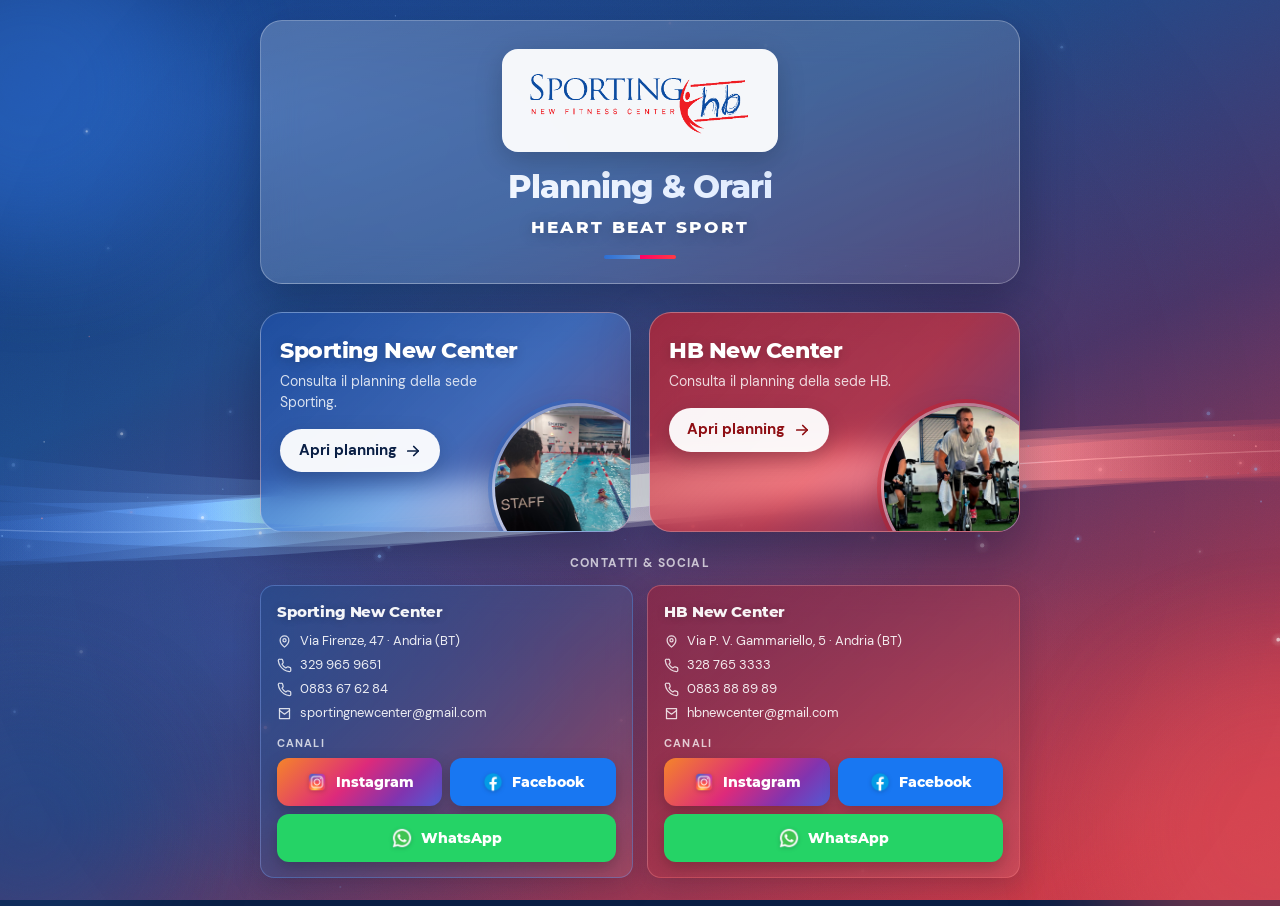
<file: index.html>
<!DOCTYPE html>
<html lang="it">
  <head>
    <meta charset="utf-8" />
    <meta name="viewport" content="width=device-width, initial-scale=1, viewport-fit=cover" />
    <meta name="description" content="Planning Sporting New Center e HB New Center" />
    <meta name="theme-color" content="#1a4a9a" />
    <meta name="apple-mobile-web-app-capable" content="yes" />
    <meta name="referrer" content="strict-origin-when-cross-origin" />
    <meta
      http-equiv="Content-Security-Policy"
      content="default-src 'self'; script-src 'self'; style-src 'self'; img-src 'self' data: blob:; font-src 'self'; connect-src 'self'; worker-src 'self' blob:; child-src 'self' blob:; frame-src 'none'; object-src 'none'; base-uri 'self'; form-action 'self'; upgrade-insecure-requests; frame-ancestors 'none'"
    />
    <meta
      http-equiv="Permissions-Policy"
      content="camera=(), microphone=(), geolocation=(), payment=(), usb=()"
    />
    <title>Planning · Sporting &amp; HB</title>
    <link rel="icon" type="image/png" href="./assets/logo.png" />
    <link rel="apple-touch-icon" href="./assets/logo.png" />
    <link rel="stylesheet" href="./css/style.css?v=47" />
    <script src="./js/security.js?v=47"></script>
  </head>
  <body class="page-home">
    <div class="bg bg--soft-live" aria-hidden="true"></div>
    <div class="orb orb-1" aria-hidden="true"></div>
    <div class="orb orb-2" aria-hidden="true"></div>
    <div class="orb orb-3" aria-hidden="true"></div>
    <canvas id="xmb-waves" class="xmb-waves" aria-hidden="true"></canvas>
    <div class="home">
      <div class="home-inner">
        <header class="brand-panel">
          <div class="logo-plate">
            <img
              class="logo"
              id="logo-easter"
              src="./assets/logo.png"
              alt="Sporting New Fitness Center · HB"
              width="280"
              height="80"
              draggable="false"
            />
          </div>
          <h1>Planning &amp; Orari</h1>
          <p class="sub">HEART BEAT SPORT</p>
          <div class="stripe" aria-hidden="true"><i></i><i></i></div>
        </header>

        <main class="choices">
          <a class="choice choice--sp" href="./sporting.html">
            <span class="choice__photo" aria-hidden="true">
              <img src="./assets/foto-sporting-piscina.jpg" alt="" width="160" height="160" />
            </span>
            <h2>Sporting New Center</h2>
            <p>Consulta il planning della sede Sporting.</p>
            <span class="choice__go">
              Apri planning
              <svg viewBox="0 0 24 24" fill="none" stroke="currentColor" stroke-width="2.3" stroke-linecap="round" stroke-linejoin="round" aria-hidden="true">
                <path d="M5 12h14" /><path d="m13 6 6 6-6 6" />
              </svg>
            </span>
          </a>

          <a class="choice choice--hb" href="./hb.html">
            <span class="choice__photo" aria-hidden="true">
              <img src="./assets/foto-hb-spinning.jpg" alt="" width="160" height="160" />
            </span>
            <h2>HB New Center</h2>
            <p>Consulta il planning della sede HB.</p>
            <span class="choice__go">
              Apri planning
              <svg viewBox="0 0 24 24" fill="none" stroke="currentColor" stroke-width="2.3" stroke-linecap="round" stroke-linejoin="round" aria-hidden="true">
                <path d="M5 12h14" /><path d="m13 6 6 6-6 6" />
              </svg>
            </span>
          </a>
        </main>

        <footer class="home-foot">
          <p class="foot-title">Contatti &amp; Social</p>
          <div class="foot-contacts">
            <div class="foot-card foot-card--sp">
              <h3>Sporting New Center</h3>
              <a class="foot-line" href="https://maps.app.goo.gl/GVg4rfRT2ZihZxWFA" target="_blank" rel="noopener noreferrer">
                <svg viewBox="0 0 24 24" fill="none" stroke="currentColor" stroke-width="2" stroke-linecap="round" stroke-linejoin="round" aria-hidden="true"><path d="M12 21s7-5.4 7-11a7 7 0 1 0-14 0c0 5.6 7 11 7 11z"/><circle cx="12" cy="10" r="2.5"/></svg>
                Via Firenze, 47 · Andria (BT)
              </a>
              <a class="foot-line" href="tel:+393299659651">
                <svg viewBox="0 0 24 24" fill="none" stroke="currentColor" stroke-width="2" stroke-linecap="round" stroke-linejoin="round" aria-hidden="true"><path d="M22 16.9v3a2 2 0 0 1-2.2 2 19.8 19.8 0 0 1-8.6-3.1 19.5 19.5 0 0 1-6-6 19.8 19.8 0 0 1-3.1-8.7A2 2 0 0 1 4.1 2h3a2 2 0 0 1 2 1.7c.1.9.4 1.8.7 2.6a2 2 0 0 1-.5 2.1L8.1 9.9a16 16 0 0 0 6 6l1.5-1.2a2 2 0 0 1 2.1-.4c.8.3 1.7.6 2.6.7a2 2 0 0 1 1.7 2z"/></svg>
                329 965 9651
              </a>
              <a class="foot-line" href="tel:+390883676284">
                <svg viewBox="0 0 24 24" fill="none" stroke="currentColor" stroke-width="2" stroke-linecap="round" stroke-linejoin="round" aria-hidden="true"><path d="M22 16.9v3a2 2 0 0 1-2.2 2 19.8 19.8 0 0 1-8.6-3.1 19.5 19.5 0 0 1-6-6 19.8 19.8 0 0 1-3.1-8.7A2 2 0 0 1 4.1 2h3a2 2 0 0 1 2 1.7c.1.9.4 1.8.7 2.6a2 2 0 0 1-.5 2.1L8.1 9.9a16 16 0 0 0 6 6l1.5-1.2a2 2 0 0 1 2.1-.4c.8.3 1.7.6 2.6.7a2 2 0 0 1 1.7 2z"/></svg>
                0883 67 62 84
              </a>
              <a class="foot-line" href="mailto:sportingnewcenter@gmail.com">
                <svg viewBox="0 0 24 24" fill="none" stroke="currentColor" stroke-width="2" stroke-linecap="round" stroke-linejoin="round" aria-hidden="true"><path d="M4 4h16v16H4z"/><path d="m4 7 8 6 8-6"/></svg>
                sportingnewcenter@gmail.com
              </a>
              <p class="foot-chan-label">Canali</p>
              <div class="foot-chan">
                <a class="chan-btn chan-btn--ig" href="https://www.instagram.com/sporting_new_center/" target="_blank" rel="noopener noreferrer">
                  <img class="chan-ico" src="./assets/icon-instagram.png" alt="" width="22" height="22" />
                  Instagram
                </a>
                <a class="chan-btn chan-btn--fb" href="https://www.facebook.com/profile.php?id=100093809123473" target="_blank" rel="noopener noreferrer">
                  <img class="chan-ico" src="./assets/icon-facebook.png" alt="" width="22" height="22" />
                  Facebook
                </a>
                <a class="chan-btn chan-btn--wa chan-btn--wide" href="https://wa.me/393299659651" target="_blank" rel="noopener noreferrer">
                  <img class="chan-ico" src="./assets/icon-whatsapp.png" alt="" width="22" height="22" />
                  WhatsApp
                </a>
              </div>
            </div>
            <div class="foot-card foot-card--hb">
              <h3>HB New Center</h3>
              <a class="foot-line" href="https://maps.app.goo.gl/JHqdqogVtmQ5raEi8" target="_blank" rel="noopener noreferrer">
                <svg viewBox="0 0 24 24" fill="none" stroke="currentColor" stroke-width="2" stroke-linecap="round" stroke-linejoin="round" aria-hidden="true"><path d="M12 21s7-5.4 7-11a7 7 0 1 0-14 0c0 5.6 7 11 7 11z"/><circle cx="12" cy="10" r="2.5"/></svg>
                Via P. V. Gammariello, 5 · Andria (BT)
              </a>
              <a class="foot-line" href="tel:+393287653333">
                <svg viewBox="0 0 24 24" fill="none" stroke="currentColor" stroke-width="2" stroke-linecap="round" stroke-linejoin="round" aria-hidden="true"><path d="M22 16.9v3a2 2 0 0 1-2.2 2 19.8 19.8 0 0 1-8.6-3.1 19.5 19.5 0 0 1-6-6 19.8 19.8 0 0 1-3.1-8.7A2 2 0 0 1 4.1 2h3a2 2 0 0 1 2 1.7c.1.9.4 1.8.7 2.6a2 2 0 0 1-.5 2.1L8.1 9.9a16 16 0 0 0 6 6l1.5-1.2a2 2 0 0 1 2.1-.4c.8.3 1.7.6 2.6.7a2 2 0 0 1 1.7 2z"/></svg>
                328 765 3333
              </a>
              <a class="foot-line" href="tel:+390883888989">
                <svg viewBox="0 0 24 24" fill="none" stroke="currentColor" stroke-width="2" stroke-linecap="round" stroke-linejoin="round" aria-hidden="true"><path d="M22 16.9v3a2 2 0 0 1-2.2 2 19.8 19.8 0 0 1-8.6-3.1 19.5 19.5 0 0 1-6-6 19.8 19.8 0 0 1-3.1-8.7A2 2 0 0 1 4.1 2h3a2 2 0 0 1 2 1.7c.1.9.4 1.8.7 2.6a2 2 0 0 1-.5 2.1L8.1 9.9a16 16 0 0 0 6 6l1.5-1.2a2 2 0 0 1 2.1-.4c.8.3 1.7.6 2.6.7a2 2 0 0 1 1.7 2z"/></svg>
                0883 88 89 89
              </a>
              <a class="foot-line" href="mailto:hbnewcenter@gmail.com">
                <svg viewBox="0 0 24 24" fill="none" stroke="currentColor" stroke-width="2" stroke-linecap="round" stroke-linejoin="round" aria-hidden="true"><path d="M4 4h16v16H4z"/><path d="m4 7 8 6 8-6"/></svg>
                hbnewcenter@gmail.com
              </a>
              <p class="foot-chan-label">Canali</p>
              <div class="foot-chan">
                <a class="chan-btn chan-btn--ig" href="https://www.instagram.com/hb_new_center/" target="_blank" rel="noopener noreferrer">
                  <img class="chan-ico" src="./assets/icon-instagram.png" alt="" width="22" height="22" />
                  Instagram
                </a>
                <a class="chan-btn chan-btn--fb" href="https://www.facebook.com/hbnewcenter" target="_blank" rel="noopener noreferrer">
                  <img class="chan-ico" src="./assets/icon-facebook.png" alt="" width="22" height="22" />
                  Facebook
                </a>
                <a class="chan-btn chan-btn--wa chan-btn--wide" href="https://wa.me/393287653333" target="_blank" rel="noopener noreferrer">
                  <img class="chan-ico" src="./assets/icon-whatsapp.png" alt="" width="22" height="22" />
                  WhatsApp
                </a>
              </div>
            </div>
          </div>
        </footer>
      </div>
    </div>
    <script src="./js/xmb-waves.js?v=46"></script>
    <script src="./js/logo-easter.js?v=46"></script>
  </body>
</html>
</file>
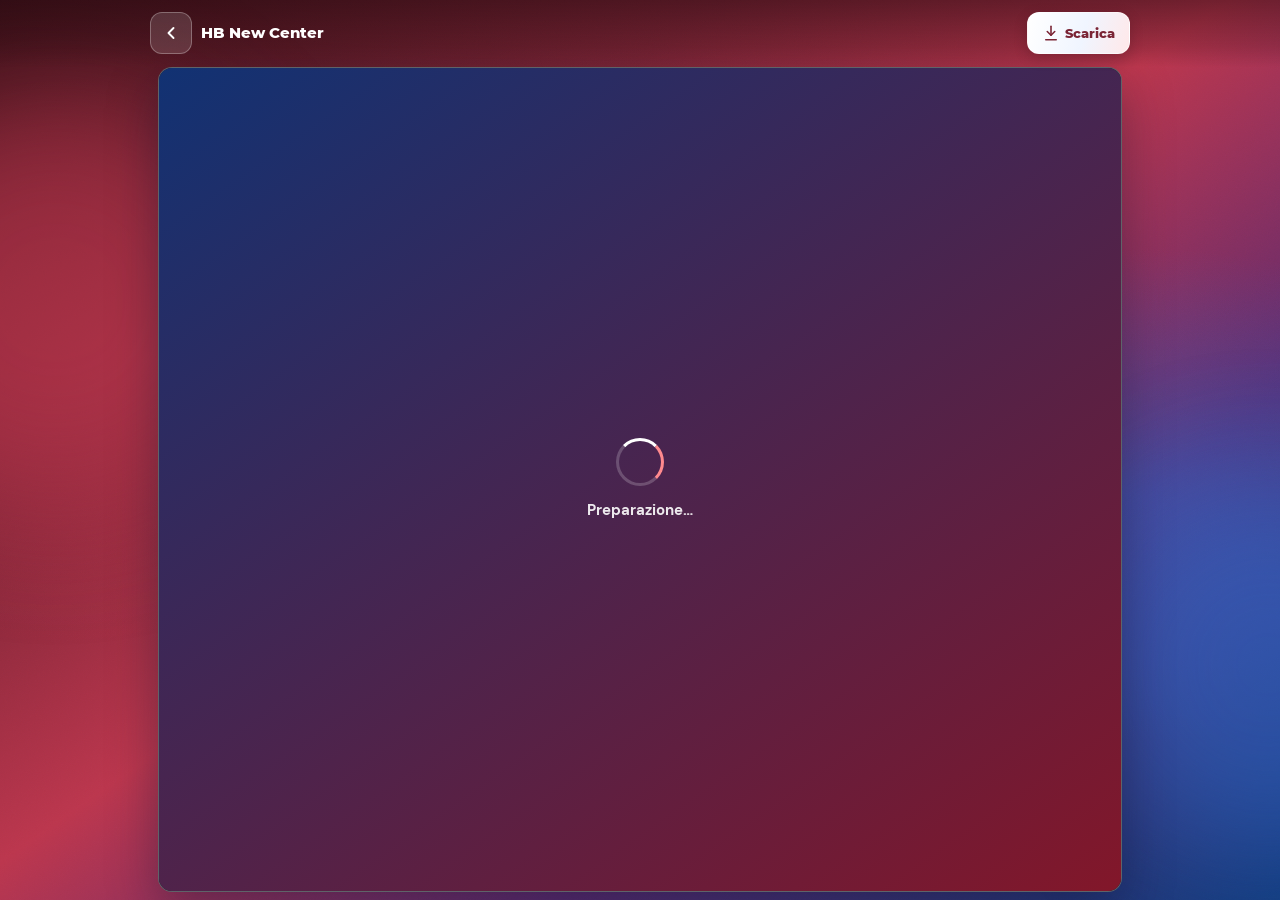
<file: hb.html>
<!DOCTYPE html>
<html lang="it">
  <head>
    <meta charset="utf-8" />
    <meta name="viewport" content="width=device-width, initial-scale=1, viewport-fit=cover" />
    <meta name="description" content="Planning HB New Center" />
    <meta name="theme-color" content="#bb364d" />
    <meta name="referrer" content="strict-origin-when-cross-origin" />
    <meta
      http-equiv="Content-Security-Policy"
      content="default-src 'self'; script-src 'self' 'wasm-unsafe-eval'; style-src 'self'; img-src 'self' data: blob:; font-src 'self'; connect-src 'self'; worker-src 'self' blob:; child-src 'self' blob:; frame-src 'none'; object-src 'none'; base-uri 'self'; form-action 'self'; upgrade-insecure-requests; frame-ancestors 'none'"
    />
    <meta
      http-equiv="Permissions-Policy"
      content="camera=(), microphone=(), geolocation=(), payment=(), usb=()"
    />
    <title>Planning · HB New Center</title>
    <link rel="icon" type="image/png" href="./assets/logo.png" />
    <link rel="stylesheet" href="./css/style.css?v=47" />
    <script src="./js/security.js?v=47"></script>
  </head>
  <body
    class="viewer theme-hb"
    data-pdf="./assets/PlanningHB.pdf"
    data-pdf-name="Planning-HB.pdf"
  >
    <div class="bg" aria-hidden="true"></div>
    <div class="orb orb-1" aria-hidden="true"></div>
    <div class="orb orb-2" aria-hidden="true"></div>

    <header class="topbar topbar--slim">
      <div class="viewer-bar">
        <a class="chip-back" href="./index.html" aria-label="Torna alla home">
          <svg viewBox="0 0 24 24" fill="none" stroke="currentColor" stroke-width="2.3" stroke-linecap="round" stroke-linejoin="round" aria-hidden="true">
            <path d="M15 18 9 12l6-6" />
          </svg>
        </a>
        <span class="chip-title">HB New Center</span>
        <span class="chip-page" id="page-label" hidden>1 / 1</span>
        <a class="chip-dl" id="hdr-dl" href="./assets/PlanningHB.pdf" download="Planning-HB.pdf" aria-label="Scarica PDF">
          <svg viewBox="0 0 24 24" fill="none" stroke="currentColor" stroke-width="2.1" stroke-linecap="round" stroke-linejoin="round" aria-hidden="true">
            <path d="M12 3v12" /><path d="m7 10 5 5 5-5" /><path d="M5 21h14" />
          </svg>
          <span>Scarica</span>
        </a>
      </div>
    </header>

    <main class="stage--viewer">
      <div class="pdf-box pdf-box--native">
        <div class="loading" id="loading">
          <div>
            <div class="ring" role="status" aria-label="Caricamento"></div>
            <p>Caricamento planning…</p>
          </div>
        </div>

        <div class="fallback" id="fallback">
          <div class="fallback-panel">
            <h2>Apri il planning</h2>
            <p data-fallback-msg>
              Se non si apre, scarica o apri il PDF con un’app esterna.
            </p>
            <a class="act act--main" id="fb-dl" href="./assets/PlanningHB.pdf" download="Planning-HB.pdf">Scarica PDF</a>
            <a class="act" id="fb-open" href="./assets/PlanningHB.pdf" target="_blank" rel="noopener noreferrer">Apri PDF</a>
            <a class="act" href="./index.html">Home</a>
          </div>
        </div>

        <div class="pdf-scroll" id="pdf-scroll" role="document" aria-label="Planning HB New Center"></div>
      </div>
    </main>

    <script type="module" src="./js/pdf-viewer.js?v=47"></script>
  </body>
</html>
</file>
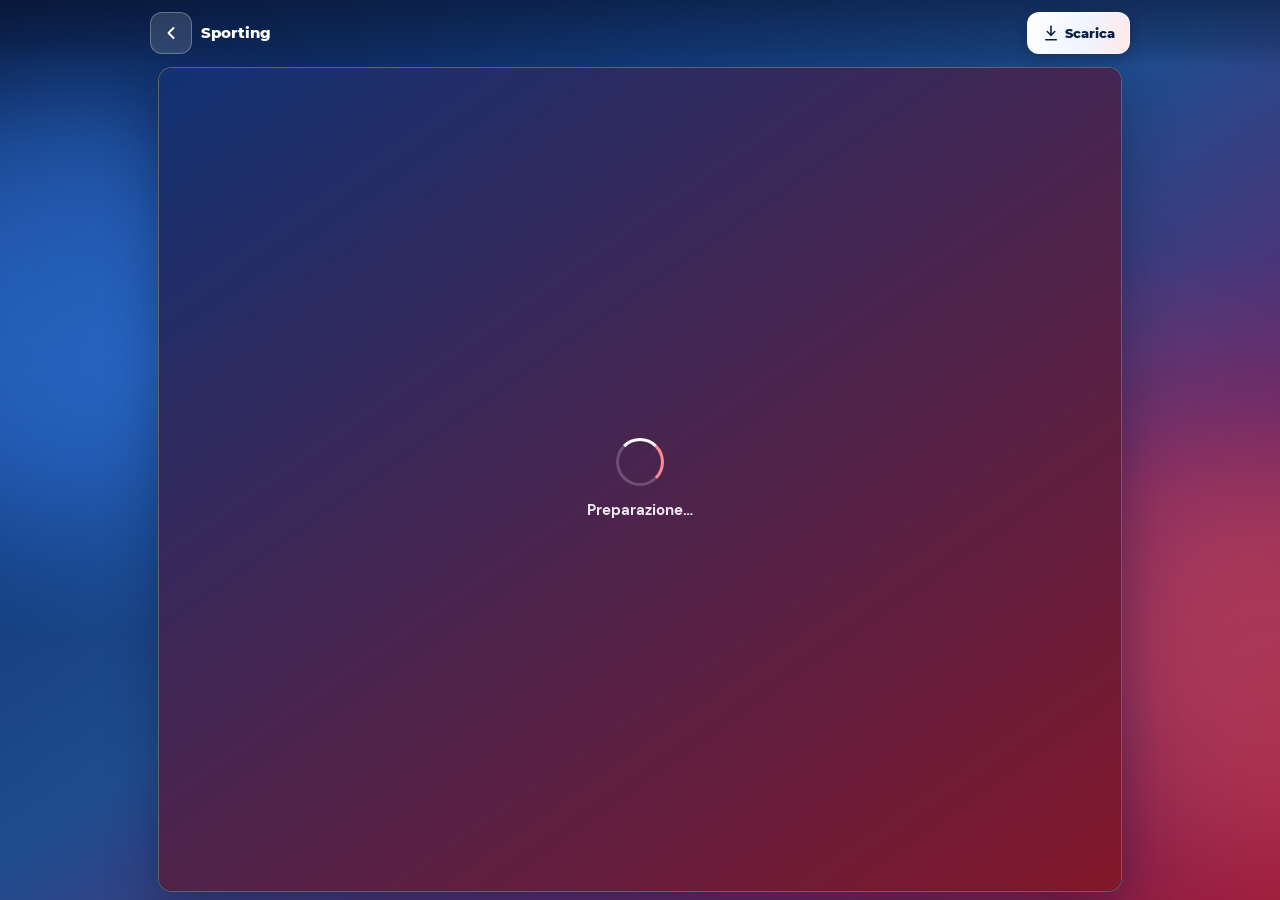
<file: sporting.html>
<!DOCTYPE html>
<html lang="it">
  <head>
    <meta charset="utf-8" />
    <meta name="viewport" content="width=device-width, initial-scale=1, viewport-fit=cover" />
    <meta name="description" content="Planning Sporting New Center" />
    <meta name="theme-color" content="#1a4a9a" />
    <meta name="referrer" content="strict-origin-when-cross-origin" />
    <meta
      http-equiv="Content-Security-Policy"
      content="default-src 'self'; script-src 'self' 'wasm-unsafe-eval'; style-src 'self'; img-src 'self' data: blob:; font-src 'self'; connect-src 'self'; worker-src 'self' blob:; child-src 'self' blob:; frame-src 'none'; object-src 'none'; base-uri 'self'; form-action 'self'; upgrade-insecure-requests; frame-ancestors 'none'"
    />
    <meta
      http-equiv="Permissions-Policy"
      content="camera=(), microphone=(), geolocation=(), payment=(), usb=()"
    />
    <title>Planning · Sporting New Center</title>
    <link rel="icon" type="image/png" href="./assets/logo.png" />
    <link rel="stylesheet" href="./css/style.css?v=47" />
    <script src="./js/security.js?v=47"></script>
  </head>
  <body
    class="viewer theme-sp"
    data-pdf="./assets/PlanningSP.pdf"
    data-pdf-name="Planning-Sporting.pdf"
  >
    <div class="bg" aria-hidden="true"></div>
    <div class="orb orb-1" aria-hidden="true"></div>
    <div class="orb orb-2" aria-hidden="true"></div>

    <header class="topbar topbar--slim">
      <div class="viewer-bar">
        <a class="chip-back" href="./index.html" aria-label="Torna alla home">
          <svg viewBox="0 0 24 24" fill="none" stroke="currentColor" stroke-width="2.3" stroke-linecap="round" stroke-linejoin="round" aria-hidden="true">
            <path d="M15 18 9 12l6-6" />
          </svg>
        </a>
        <span class="chip-title">Sporting</span>
        <span class="chip-page" id="page-label" hidden>1 / 1</span>
        <a class="chip-dl" id="hdr-dl" href="./assets/PlanningSP.pdf" download="Planning-Sporting.pdf" aria-label="Scarica PDF">
          <svg viewBox="0 0 24 24" fill="none" stroke="currentColor" stroke-width="2.1" stroke-linecap="round" stroke-linejoin="round" aria-hidden="true">
            <path d="M12 3v12" /><path d="m7 10 5 5 5-5" /><path d="M5 21h14" />
          </svg>
          <span>Scarica</span>
        </a>
      </div>
    </header>

    <main class="stage--viewer">
      <div class="pdf-box pdf-box--native">
        <div class="loading" id="loading">
          <div>
            <div class="ring" role="status" aria-label="Caricamento"></div>
            <p>Caricamento planning…</p>
          </div>
        </div>

        <div class="fallback" id="fallback">
          <div class="fallback-panel">
            <h2>Apri il planning</h2>
            <p data-fallback-msg>
              Se non si apre, scarica o apri il PDF con un’app esterna.
            </p>
            <a class="act act--main" id="fb-dl" href="./assets/PlanningSP.pdf" download="Planning-Sporting.pdf">Scarica PDF</a>
            <a class="act" id="fb-open" href="./assets/PlanningSP.pdf" target="_blank" rel="noopener noreferrer">Apri PDF</a>
            <a class="act" href="./index.html">Home</a>
          </div>
        </div>

        <div class="pdf-scroll" id="pdf-scroll" role="document" aria-label="Planning Sporting New Center"></div>
      </div>
    </main>

    <script type="module" src="./js/pdf-viewer.js?v=47"></script>
  </body>
</html>
</file>
<file: css/style.css>
/* Sporting + HB Planning — redesign: gradient blu/rosso su tutta la UI */

/* Font locali (no CDN) — solo pesi effettivamente usati */
@font-face {
  font-family: "Montserrat";
  src: url("../assets/fonts/Montserrat-Bold.woff2") format("woff2");
  font-weight: 700;
  font-style: normal;
  font-display: swap;
}

@font-face {
  font-family: "Montserrat";
  src: url("../assets/fonts/Montserrat-ExtraBold.woff2") format("woff2");
  font-weight: 800;
  font-style: normal;
  font-display: swap;
}

@font-face {
  font-family: "DM Sans";
  src: url("../assets/fonts/DMSans-Regular.woff2") format("woff2");
  font-weight: 400;
  font-style: normal;
  font-display: swap;
}

@font-face {
  font-family: "DM Sans";
  src: url("../assets/fonts/DMSans-Bold.woff2") format("woff2");
  font-weight: 700;
  font-style: normal;
  font-display: swap;
}

:root {
  --blue-bright: #2d6fd4;
  --blue-deep: #0a1f45;
  --red: #e31c23;
  --red-bright: #ff3b42;
  --red-deep: #8f0f14;
  --glass: rgba(255, 255, 255, 0.14);
  --glass-border: rgba(255, 255, 255, 0.28);
  --text: #ffffff;
  --text-soft: rgba(255, 255, 255, 0.82);
  --shadow: 0 18px 50px rgba(5, 15, 40, 0.35);
  --radius: 22px;
  --radius-sm: 14px;
  --safe-t: env(safe-area-inset-top, 0px);
  --safe-b: env(safe-area-inset-bottom, 0px);
  --font: "DM Sans", system-ui, -apple-system, "Segoe UI", Roboto, Helvetica, Arial, sans-serif;
  --font-display: "Montserrat", "DM Sans", system-ui, sans-serif;
  --ease: 0.25s cubic-bezier(0.4, 0, 0.2, 1);
}

*,
*::before,
*::after {
  box-sizing: border-box;
  margin: 0;
  padding: 0;
}

html {
  -webkit-text-size-adjust: 100%;
  /* clip non crea un containing block come overflow:hidden:
     i position:fixed restano agganciati al viewport */
  overflow-x: clip;
}

body {
  font-family: var(--font);
  color: var(--text);
  min-height: 100dvh;
  line-height: 1.45;
  -webkit-font-smoothing: antialiased;
  /* NON usare overflow-x:hidden qui: su mobile Safari/Chrome
     fa comportare position:fixed come absolute → lo sfondo scorre */
  overflow-x: clip;
  background: var(--blue-deep);
}

img {
  display: block;
  max-width: 100%;
  height: auto;
}

a {
  color: inherit;
  text-decoration: none;
}

button {
  font: inherit;
  color: inherit;
  border: 0;
  background: none;
  cursor: pointer;
}

/* ========== SFONDO GRADIENT STATICO (come screenshot) ========== */
.bg {
  position: fixed;
  top: 0;
  left: 0;
  width: 100vw;
  height: 100vh;
  height: 100dvh;
  z-index: -2;
  pointer-events: none;
  /* Blu in alto → rosso un po' più leggero in basso, fermo */
  background: linear-gradient(
    155deg,
    #0b1f4a 0%,
    #143a7c 20%,
    #1e4b8c 36%,
    #4a3568 55%,
    #c83848 80%,
    #dc4e58 100%
  );
  background-size: cover;
  background-position: center;
  background-repeat: no-repeat;
  -webkit-transform: translate3d(0, 0, 0);
  transform: translate3d(0, 0, 0);
  -webkit-backface-visibility: hidden;
  backface-visibility: hidden;
}

.bg::before {
  content: "";
  position: absolute;
  inset: 0;
  background:
    radial-gradient(ellipse 75% 45% at 20% 12%, rgba(45, 111, 212, 0.42), transparent 58%),
    /* Blu un po' più presente in basso a sinistra */
    radial-gradient(ellipse 65% 55% at 8% 88%, rgba(30, 75, 140, 0.55), transparent 62%),
    radial-gradient(ellipse 50% 45% at 18% 72%, rgba(45, 111, 212, 0.32), transparent 58%),
    radial-gradient(ellipse 70% 50% at 90% 90%, rgba(220, 70, 80, 0.34), transparent 55%),
    radial-gradient(ellipse 50% 40% at 50% 48%, rgba(255, 255, 255, 0.05), transparent 60%);
  pointer-events: none;
}

.bg::after {
  content: "";
  position: absolute;
  inset: 0;
  opacity: 0.06;
  background-image: url("data:image/svg+xml,%3Csvg viewBox='0 0 200 200' xmlns='http://www.w3.org/2000/svg'%3E%3Cfilter id='n'%3E%3CfeTurbulence type='fractalNoise' baseFrequency='0.9' numOctaves='3' stitchTiles='stitch'/%3E%3C/filter%3E%3Crect width='100%25' height='100%25' filter='url(%23n)'/%3E%3C/svg%3E");
  background-size: 160px;
  pointer-events: none;
  mix-blend-mode: overlay;
}

/* mesh orbs */
.orb {
  position: fixed;
  border-radius: 50%;
  filter: blur(50px);
  z-index: -1;
  pointer-events: none;
  opacity: 0.5;
  will-change: transform;
  -webkit-transform: translate3d(0, 0, 0);
  transform: translate3d(0, 0, 0);
  -webkit-backface-visibility: hidden;
  backface-visibility: hidden;
}

.orb-1 {
  width: min(55vw, 320px);
  height: min(55vw, 320px);
  top: -8%;
  left: -10%;
  background: #2d6fd4;
}

.orb-2 {
  width: min(60vw, 360px);
  height: min(60vw, 360px);
  bottom: -12%;
  right: -14%;
  background: #dc4e58;
  opacity: 0.44;
}

.orb-3 {
  width: min(48vw, 260px);
  height: min(48vw, 260px);
  bottom: -6%;
  left: -8%;
  top: auto;
  background: #1e4b8c;
  opacity: 0.42;
}

/* Onde XMB (PS3) — solo home */
.xmb-waves {
  position: fixed;
  top: 0;
  left: 0;
  z-index: -1;
  width: 100vw;
  height: 100vh;
  height: 100dvh;
  pointer-events: none;
  display: block;
  /* layer GPU stabile: non si muove con lo scroll / overscroll */
  -webkit-transform: translate3d(0, 0, 0);
  transform: translate3d(0, 0, 0);
  -webkit-backface-visibility: hidden;
  backface-visibility: hidden;
}

/* Home only: animazione leggera (non sulle pagine PDF) */
.page-home .bg--soft-live {
  background-size: 140% 140%;
  animation: bgDrift 22s ease-in-out infinite alternate;
}

.page-home .bg--soft-live::before {
  animation: glowDrift 18s ease-in-out infinite alternate;
}

.page-home .orb-1 {
  animation: orbFloatA 16s ease-in-out infinite alternate;
}

.page-home .orb-2 {
  animation: orbFloatB 20s ease-in-out infinite alternate;
}

.page-home .orb-3 {
  animation: orbFloatC 18s ease-in-out infinite alternate;
}

@keyframes bgDrift {
  0% {
    background-position: 30% 20%;
  }
  100% {
    background-position: 70% 80%;
  }
}

@keyframes glowDrift {
  0% {
    opacity: 0.92;
    transform: scale(1) translate(0, 0);
  }
  100% {
    opacity: 1;
    transform: scale(1.06) translate(2%, -1%);
  }
}

@keyframes orbFloatA {
  0% {
    transform: translate(0, 0);
  }
  100% {
    transform: translate(18px, 22px);
  }
}

@keyframes orbFloatB {
  0% {
    transform: translate(0, 0);
  }
  100% {
    transform: translate(-16px, -14px);
  }
}

@keyframes orbFloatC {
  0% {
    transform: translate(0, 0) scale(1);
  }
  100% {
    transform: translate(12px, -18px) scale(1.08);
  }
}

/* ========== HOME ========== */
.home {
  min-height: 100dvh;
  display: flex;
  flex-direction: column;
  padding:
    calc(1.25rem + var(--safe-t))
    1.1rem
    calc(1.25rem + var(--safe-b));
}

.home-inner {
  width: min(100%, 520px);
  margin: 0 auto;
  flex: 1;
  display: flex;
  flex-direction: column;
}

.brand-panel {
  text-align: center;
  padding: 1.35rem 1.1rem 1.2rem;
  border-radius: var(--radius);
  background: linear-gradient(
    160deg,
    rgba(255, 255, 255, 0.22) 0%,
    rgba(255, 255, 255, 0.08) 100%
  );
  border: 1px solid var(--glass-border);
  box-shadow: var(--shadow);
  backdrop-filter: blur(18px);
  -webkit-backdrop-filter: blur(18px);
  position: relative;
  overflow: hidden;
}

.brand-panel::before {
  content: "";
  position: absolute;
  inset: 0;
  background: linear-gradient(
    105deg,
    transparent 30%,
    rgba(255, 255, 255, 0.12) 48%,
    transparent 66%
  );
  transform: translateX(-100%);
  animation: shine 4s ease-in-out infinite;
  pointer-events: none;
}

@keyframes shine {
  0%,
  35% {
    transform: translateX(-100%);
  }
  65%,
  100% {
    transform: translateX(100%);
  }
}

.brand-panel .logo {
  width: min(260px, 78vw);
  margin: 0 auto 1rem;
  filter: drop-shadow(0 6px 16px rgba(0, 0, 0, 0.25));
  cursor: pointer;
  user-select: none;
  -webkit-user-select: none;
  -webkit-touch-callout: none;
  touch-action: manipulation;
  transition: transform 0.15s ease;
}

.brand-panel .logo.logo-tap-pop {
  animation: logoPop 0.22s ease;
}

@keyframes logoPop {
  0% {
    transform: scale(1);
  }
  40% {
    transform: scale(0.96);
  }
  100% {
    transform: scale(1);
  }
}

/* Easter egg: solo onda XMB */
.page-home.xmb-only {
  cursor: pointer;
}

.page-home.xmb-only .home {
  opacity: 0;
  visibility: hidden;
  pointer-events: none;
  transform: scale(0.94) translateY(18px);
  filter: blur(8px);
  transition:
    opacity 0.7s cubic-bezier(0.4, 0, 0.2, 1),
    transform 0.75s cubic-bezier(0.4, 0, 0.2, 1),
    filter 0.7s ease,
    visibility 0s linear 0.75s;
}

.page-home:not(.xmb-only) .home {
  opacity: 1;
  visibility: visible;
  pointer-events: auto;
  transform: none;
  filter: none;
  transition:
    opacity 0.55s cubic-bezier(0.4, 0, 0.2, 1),
    transform 0.55s cubic-bezier(0.4, 0, 0.2, 1),
    filter 0.45s ease,
    visibility 0s;
}

.page-home.xmb-only .orb {
  opacity: 0;
  transition: opacity 0.8s ease;
}

.page-home:not(.xmb-only) .orb {
  transition: opacity 0.6s ease;
}

.page-home.xmb-only .bg {
  /* più scuro e pulito, come wallpaper XMB */
  filter: brightness(0.72) saturate(0.9);
  transition: filter 0.9s ease;
}

.page-home:not(.xmb-only) .bg {
  filter: none;
  transition: filter 0.6s ease;
}

.page-home.xmb-only .xmb-waves {
  z-index: 0;
}

/* logo su barra bianca semi-trasparente per leggibilità */
.logo-plate {
  display: inline-flex;
  padding: 0.75rem 1.1rem;
  border-radius: 16px;
  background: rgba(255, 255, 255, 0.95);
  box-shadow: 0 8px 28px rgba(0, 0, 0, 0.2);
  margin-bottom: 1.05rem;
}

.logo-plate .logo {
  margin: 0;
  width: min(240px, 72vw);
  filter: none;
}

.brand-panel h1 {
  font-family: var(--font-display);
  font-size: clamp(1.55rem, 6vw, 2rem);
  font-weight: 800;
  letter-spacing: -0.03em;
  line-height: 1.15;
  margin-bottom: 0.55rem;
  background: linear-gradient(90deg, #ffffff 0%, #dce9ff 40%, #ffd0d2 70%, #ffffff 100%);
  background-size: 200% auto;
  -webkit-background-clip: text;
  background-clip: text;
  color: transparent;
  animation: textGrad 6s linear infinite;
}

@keyframes textGrad {
  to {
    background-position: 200% center;
  }
}

.brand-panel .sub {
  font-family: var(--font-display);
  font-weight: 800;
  font-size: clamp(0.95rem, 3.2vw, 1.05rem);
  letter-spacing: 0.14em;
  text-transform: uppercase;
  color: #fff;
  max-width: none;
  margin: 0 auto;
  text-shadow: 0 2px 14px rgba(0, 0, 0, 0.25);
}

.stripe {
  display: flex;
  height: 4px;
  width: 72px;
  margin: 1rem auto 0;
  border-radius: 99px;
  overflow: hidden;
}

.stripe i:first-child {
  flex: 1;
  background: linear-gradient(90deg, var(--blue-bright), #5a8fd8);
}

.stripe i:last-child {
  flex: 1;
  background: linear-gradient(90deg, #f06, var(--red-bright));
}

/* choice cards */
.choices {
  margin-top: 1.35rem;
  display: grid;
  gap: 0.95rem;
  flex: 1;
  align-content: start;
}

.choice {
  position: relative;
  display: block;
  border-radius: var(--radius);
  padding: 1.3rem 5.5rem 1.25rem 1.2rem;
  overflow: hidden;
  border: 1px solid var(--glass-border);
  box-shadow: var(--shadow);
  backdrop-filter: blur(14px);
  -webkit-backdrop-filter: blur(14px);
  transition: transform var(--ease), box-shadow var(--ease);
  -webkit-tap-highlight-color: transparent;
  touch-action: manipulation;
  min-height: 148px;
}

.choice:active {
  transform: scale(0.98);
}

.choice--sp {
  background:
    linear-gradient(135deg, rgba(20, 70, 160, 0.75) 0%, rgba(45, 111, 212, 0.55) 55%, rgba(120, 50, 100, 0.4) 100%),
    var(--glass);
}

.choice--hb {
  background:
    linear-gradient(135deg, rgba(180, 25, 40, 0.75) 0%, rgba(227, 28, 35, 0.55) 55%, rgba(90, 40, 120, 0.4) 100%),
    var(--glass);
}

.choice__photo {
  position: absolute;
  width: 150px;
  height: 150px;
  border-radius: 50%;
  right: -28px;
  bottom: -36px;
  pointer-events: none;
  overflow: hidden;
  border: 3px solid rgba(255, 255, 255, 0.35);
  box-shadow:
    0 12px 28px rgba(0, 0, 0, 0.28),
    inset 0 0 0 1px rgba(255, 255, 255, 0.15);
  z-index: 0;
}

.choice__photo img {
  width: 100%;
  height: 100%;
  object-fit: cover;
  object-position: center;
  display: block;
  transform: scale(1.05);
}

.choice--sp .choice__photo {
  box-shadow:
    0 12px 28px rgba(10, 40, 100, 0.4),
    0 0 0 4px rgba(45, 111, 212, 0.35);
}

.choice--hb .choice__photo {
  box-shadow:
    0 12px 28px rgba(120, 15, 25, 0.4),
    0 0 0 4px rgba(227, 28, 35, 0.35);
}

.choice > *:not(.choice__photo) {
  position: relative;
  z-index: 1;
}

.choice:hover,
.choice:focus-visible {
  transform: translateY(-4px);
  box-shadow: 0 22px 55px rgba(5, 15, 40, 0.42);
  outline: none;
}

.choice h2 {
  font-family: var(--font-display);
  font-size: 1.4rem;
  font-weight: 800;
  letter-spacing: -0.02em;
  margin-bottom: 0.3rem;
  text-shadow: 0 2px 12px rgba(0, 0, 0, 0.2);
}

.choice p {
  color: var(--text-soft);
  font-size: 0.9rem;
  max-width: 26ch;
  margin-bottom: 1rem;
}

.choice__go {
  display: inline-flex;
  align-items: center;
  gap: 0.45rem;
  font-weight: 750;
  font-size: 0.92rem;
  padding: 0.7rem 1.15rem;
  border-radius: 99px;
  background: rgba(255, 255, 255, 0.95);
  color: var(--blue-deep);
  box-shadow: 0 8px 22px rgba(0, 0, 0, 0.18);
}

.choice--hb .choice__go {
  color: var(--red-deep);
}

.choice__go svg {
  width: 18px;
  height: 18px;
}

.home-foot {
  margin-top: 1.5rem;
  margin-bottom: 0.5rem;
  text-align: left;
  color: rgba(255, 255, 255, 0.95);
  flex-shrink: 0;
  position: relative;
  z-index: 5;
}

.foot-title {
  text-align: center;
  font-size: 0.72rem;
  font-weight: 750;
  letter-spacing: 0.12em;
  text-transform: uppercase;
  color: rgba(255, 255, 255, 0.7);
  margin-bottom: 0.75rem;
}

.foot-contacts {
  display: grid;
  gap: 0.7rem;
}

.foot-card {
  padding: 0.95rem 1rem;
  border-radius: var(--radius-sm);
  border: 1px solid rgba(255, 255, 255, 0.22);
  background: rgba(255, 255, 255, 0.1);
  backdrop-filter: blur(12px);
  -webkit-backdrop-filter: blur(12px);
  box-shadow: 0 10px 28px rgba(5, 15, 40, 0.18);
}

.foot-card--sp {
  background: linear-gradient(135deg, rgba(30, 75, 140, 0.45), rgba(255, 255, 255, 0.08));
  border-color: rgba(120, 170, 255, 0.35);
}

.foot-card--hb {
  background: linear-gradient(135deg, rgba(180, 25, 40, 0.45), rgba(255, 255, 255, 0.08));
  border-color: rgba(255, 140, 145, 0.35);
}

.foot-card h3 {
  font-family: var(--font-display);
  font-size: 0.95rem;
  font-weight: 800;
  letter-spacing: -0.01em;
  margin-bottom: 0.55rem;
  text-shadow: 0 1px 8px rgba(0, 0, 0, 0.2);
}

.foot-line {
  display: flex;
  align-items: flex-start;
  gap: 0.5rem;
  font-size: 0.82rem;
  line-height: 1.35;
  color: rgba(255, 255, 255, 0.9);
  margin-top: 0.4rem;
  word-break: break-word;
  -webkit-tap-highlight-color: transparent;
}

.foot-line:hover,
.foot-line:focus-visible {
  color: #fff;
  text-decoration: underline;
  text-underline-offset: 2px;
  outline: none;
}

.foot-line svg {
  width: 15px;
  height: 15px;
  flex-shrink: 0;
  margin-top: 0.12rem;
  opacity: 0.9;
}

/* Nomi neutri (no "social*") per evitare filtri di ad-blocker */
.foot-chan-label {
  margin-top: 0.85rem;
  margin-bottom: 0.4rem;
  font-size: 0.7rem;
  font-weight: 800;
  letter-spacing: 0.1em;
  text-transform: uppercase;
  color: rgba(255, 255, 255, 0.75);
}

.foot-chan {
  display: grid;
  grid-template-columns: 1fr 1fr;
  gap: 0.5rem;
  width: 100%;
}

.chan-btn {
  display: -webkit-inline-box;
  display: -ms-inline-flexbox;
  display: inline-flex;
  -webkit-box-align: center;
  -ms-flex-align: center;
  align-items: center;
  -webkit-box-pack: center;
  -ms-flex-pack: center;
  justify-content: center;
  gap: 0.5rem;
  min-height: 48px;
  min-width: 0;
  padding: 0.6rem 0.85rem;
  border-radius: 12px;
  font-size: 0.88rem;
  font-weight: 800;
  font-family: var(--font-display), system-ui, sans-serif;
  color: #ffffff !important;
  border: 0;
  text-decoration: none !important;
  -webkit-tap-highlight-color: transparent;
  transition: filter 0.2s ease, transform 0.2s ease;
  box-shadow: 0 6px 16px rgba(0, 0, 0, 0.22);
  overflow: visible;
  visibility: visible !important;
  opacity: 1 !important;
}

.chan-btn--ig {
  background-color: #c13584;
  background-image: linear-gradient(135deg, #f58529, #dd2a7b 45%, #8134af 75%, #515bd4);
}

.chan-btn--fb {
  background-color: #1877f2;
  background-image: none;
}

.chan-btn--wa {
  background-color: #25d366;
  background-image: none;
}

.chan-btn--wide {
  grid-column: 1 / -1;
}

.chan-btn:hover,
.chan-btn:focus-visible {
  filter: brightness(1.08);
  outline: none;
}

.chan-btn:active {
  transform: scale(0.97);
}

.chan-btn .chan-ico {
  width: 22px;
  height: 22px;
  min-width: 22px;
  min-height: 22px;
  flex-shrink: 0;
  display: block;
  object-fit: contain;
  filter: drop-shadow(0 1px 2px rgba(0, 0, 0, 0.18));
}

@media (min-width: 700px) {
  .foot-contacts {
    grid-template-columns: 1fr 1fr;
    gap: 0.9rem;
  }
}

/* ========== VIEWER ========== */
body.viewer {
  min-height: 100dvh;
  height: 100dvh;
  display: flex;
  flex-direction: column;
  overflow: hidden;
}

/*
 * Viewer backgrounds — stesso effetto “sfumatura soft” (come screenshot Sporting).
 * Sporting: alone blu a sx → viola → rosso a dx
 * HB: stessi stop / blur, colori invertiti (rosso a sx → blu a dx)
 */
body.viewer.theme-sp .bg,
body.viewer.theme-hb .bg {
  animation: none;
  background-size: cover;
  background-position: center;
  background-repeat: no-repeat;
}

body.viewer.theme-sp .bg {
  background: linear-gradient(
    145deg,
    #0a1f4a 0%,
    #123a7a 28%,
    #1e4b8c 48%,
    #5a2a6e 72%,
    #9a1a3a 100%
  );
}

/* HB PDF: rosso dedicato #bb364d (solo questa pagina) */
body.viewer.theme-hb {
  --red: #bb364d;
  --red-bright: #d04d63;
  --red-deep: #7a2435;
}

body.viewer.theme-hb .bg {
  background: linear-gradient(
    145deg,
    #3a1018 0%,
    #7a2435 28%,
    #bb364d 48%,
    #5a2a6e 72%,
    #123a7a 100%
  );
}

/* Alone radiali: stesso “effetto soft” di Sporting, invertiti su HB */
body.viewer.theme-sp .bg::before {
  background:
    radial-gradient(ellipse 70% 55% at 12% 40%, rgba(45, 111, 212, 0.55), transparent 58%),
    radial-gradient(ellipse 65% 50% at 88% 55%, rgba(200, 50, 70, 0.35), transparent 55%),
    radial-gradient(ellipse 50% 40% at 50% 50%, rgba(255, 255, 255, 0.04), transparent 60%);
}

body.viewer.theme-hb .bg::before {
  background:
    radial-gradient(ellipse 70% 55% at 12% 40%, rgba(187, 54, 77, 0.55), transparent 58%),
    radial-gradient(ellipse 65% 50% at 88% 55%, rgba(45, 111, 212, 0.4), transparent 55%),
    radial-gradient(ellipse 50% 40% at 50% 50%, rgba(255, 255, 255, 0.04), transparent 60%);
}

/* Orbs grandi sfumate (stesso blur / opacità, colori invertiti su HB) */
body.viewer .orb {
  filter: blur(64px);
  opacity: 0.55;
}

body.viewer.theme-sp .orb-1 {
  background: #2d6fd4;
  top: 10%;
  left: -12%;
  width: min(70vw, 420px);
  height: min(70vw, 420px);
}

body.viewer.theme-sp .orb-2 {
  background: #dc4e58;
  bottom: 5%;
  right: -14%;
  width: min(65vw, 380px);
  height: min(65vw, 380px);
  opacity: 0.45;
}

body.viewer.theme-hb .orb-1 {
  background: #bb364d;
  top: 10%;
  left: -12%;
  width: min(70vw, 420px);
  height: min(70vw, 420px);
  opacity: 0.5;
}

body.viewer.theme-hb .orb-2 {
  background: #2d6fd4;
  bottom: 5%;
  right: -14%;
  width: min(65vw, 380px);
  height: min(65vw, 380px);
  opacity: 0.48;
}

/* Topbar coerente su entrambe (soft, non “taglio” rosso secco) */
body.viewer.theme-sp .topbar,
body.viewer.theme-hb .topbar {
  background: linear-gradient(
    180deg,
    rgba(8, 16, 40, 0.5) 0%,
    rgba(8, 16, 40, 0.2) 70%,
    transparent 100%
  );
}

body.viewer.theme-hb .topbar {
  background: linear-gradient(
    180deg,
    rgba(40, 10, 16, 0.5) 0%,
    rgba(40, 10, 16, 0.2) 70%,
    transparent 100%
  );
}

.topbar {
  position: sticky;
  top: 0;
  z-index: 50;
  padding: var(--safe-t) 0.75rem 0;
  background: linear-gradient(
    180deg,
    rgba(8, 20, 50, 0.55) 0%,
    rgba(8, 20, 50, 0.25) 70%,
    transparent 100%
  );
}

.topbar--slim {
  padding-top: calc(0.35rem + var(--safe-t));
  padding-bottom: 0.35rem;
}

.act {
  display: inline-flex;
  align-items: center;
  justify-content: center;
  gap: 0.4rem;
  min-height: 46px;
  padding: 0.55rem 1rem;
  border-radius: 99px;
  font-weight: 750;
  font-size: 0.86rem;
  border: 1px solid rgba(255, 255, 255, 0.28);
  background: rgba(255, 255, 255, 0.12);
  backdrop-filter: blur(10px);
  -webkit-backdrop-filter: blur(10px);
  flex: 1 1 auto;
  transition: background var(--ease), transform var(--ease);
  -webkit-tap-highlight-color: transparent;
  touch-action: manipulation;
  color: #fff;
}

.act:active {
  transform: scale(0.97);
}

.act--main {
  border-color: transparent;
  background: linear-gradient(105deg, #ffffff 0%, #f0f5ff 50%, #ffe8e9 100%);
  color: var(--blue-deep);
  box-shadow: 0 8px 24px rgba(0, 0, 0, 0.22);
}

body.theme-hb .act--main {
  color: var(--red-deep);
}

.act:hover,
.act:focus-visible {
  background: rgba(255, 255, 255, 0.22);
  outline: none;
}

.act--main:hover,
.act--main:focus-visible {
  background: linear-gradient(105deg, #fff 0%, #e8f0ff 50%, #ffd9db 100%);
}

.stage--viewer {
  flex: 1;
  display: flex;
  flex-direction: column;
  width: 100%;
  max-width: 980px;
  margin: 0 auto;
  padding: 0 0.5rem calc(0.5rem + var(--safe-b));
  min-height: 0;
}

.viewer-bar {
  display: flex;
  align-items: center;
  gap: 0.55rem;
  width: min(100% - 0.5rem, 980px);
  margin: 0.35rem auto 0.4rem;
  min-height: 44px;
}

.chip-back {
  display: grid;
  place-items: center;
  width: 42px;
  height: 42px;
  border-radius: 12px;
  background: rgba(255, 255, 255, 0.14);
  border: 1px solid rgba(255, 255, 255, 0.28);
  color: #fff;
  flex-shrink: 0;
  -webkit-tap-highlight-color: transparent;
}

.chip-back svg {
  width: 20px;
  height: 20px;
}

.chip-back:hover,
.chip-back:focus-visible {
  background: rgba(255, 255, 255, 0.24);
  outline: none;
}

.chip-title {
  font-family: var(--font-display);
  font-weight: 800;
  font-size: 0.92rem;
  flex: 1;
  min-width: 0;
  white-space: nowrap;
  overflow: hidden;
  text-overflow: ellipsis;
}

.chip-page {
  font-family: var(--font-display);
  font-weight: 700;
  font-size: 0.78rem;
  padding: 0.35rem 0.65rem;
  border-radius: 99px;
  background: rgba(255, 255, 255, 0.14);
  border: 1px solid rgba(255, 255, 255, 0.22);
  flex-shrink: 0;
}

.chip-dl {
  display: inline-flex;
  align-items: center;
  justify-content: center;
  gap: 0.35rem;
  min-height: 42px;
  padding: 0.4rem 0.85rem;
  border-radius: 12px;
  font-family: var(--font-display);
  font-weight: 800;
  font-size: 0.82rem;
  color: var(--blue-deep);
  background: linear-gradient(105deg, #ffffff 0%, #f0f5ff 55%, #ffe8e9 100%);
  border: 1px solid rgba(255, 255, 255, 0.5);
  box-shadow: 0 4px 14px rgba(0, 0, 0, 0.18);
  flex-shrink: 0;
  -webkit-tap-highlight-color: transparent;
  text-decoration: none;
}

.chip-dl svg {
  width: 18px;
  height: 18px;
  flex-shrink: 0;
}

.chip-dl:hover,
.chip-dl:focus-visible {
  filter: brightness(1.05);
  outline: none;
}

.chip-dl:active {
  transform: scale(0.97);
}

body.theme-hb .chip-dl {
  color: var(--red-deep);
}

@media (max-width: 380px) {
  .chip-dl span {
    display: none;
  }

  .chip-dl {
    width: 42px;
    padding: 0;
  }
}

.pdf-box {
  position: relative;
  flex: 1;
  min-height: min(68dvh, 780px);
  border-radius: var(--radius);
  overflow: hidden;
  border: 1px solid rgba(255, 255, 255, 0.3);
  box-shadow: var(--shadow);
  background: linear-gradient(180deg, rgba(255, 255, 255, 0.12), rgba(255, 255, 255, 0.05));
}

.pdf-box--native {
  display: flex;
  flex-direction: column;
  flex: 1 1 auto;
  min-height: 0;
  height: calc(100dvh - 4.5rem - var(--safe-t) - var(--safe-b));
  background: #1a1f28;
  border-radius: 14px;
}

/* scroll continuo + pinch zoom (pan-x quando zoomato) */
.pdf-scroll {
  flex: 1;
  min-height: 0;
  width: 100%;
  overflow: auto;
  -webkit-overflow-scrolling: touch;
  overscroll-behavior: contain;
  scroll-behavior: auto;
  /* pan a 1 dito; pinch gestito in JS (touchmove non-passive a 2 dita) */
  touch-action: pan-x pan-y;
  padding: 0.45rem 0.45rem 1.25rem;
  background: #2a3038;
}

.pdf-zoom-layer {
  margin: 0 auto;
  transform-origin: 0 0;
}

.pdf-page {
  width: fit-content;
  max-width: none;
  /* margin-bottom gestito da JS (scala con lo zoom, evita drift scroll) */
  margin: 0 auto;
  border-radius: 6px;
  overflow: hidden;
  background: #fff;
  box-shadow: 0 4px 18px rgba(0, 0, 0, 0.28);
  line-height: 0;
}

.pdf-canvas {
  display: block;
  width: auto;
  height: auto;
  margin: 0 auto;
  background: #fff;
  /* evita blur da interpolazione aggressiva su mobile */
  image-rendering: auto;
  /* non interferire col pinch custom */
  touch-action: inherit;
  pointer-events: none;
  -webkit-user-select: none;
  user-select: none;
}

.loading {
  position: absolute;
  inset: 0;
  z-index: 2;
  display: grid;
  place-items: center;
  background: linear-gradient(
    145deg,
    rgba(15, 50, 120, 0.92),
    rgba(140, 20, 40, 0.9)
  );
  transition: opacity 0.35s ease, visibility 0.35s ease;
  text-align: center;
  padding: 1rem;
}

.loading.is-off {
  opacity: 0;
  visibility: hidden;
  pointer-events: none;
}

.ring {
  width: 48px;
  height: 48px;
  margin: 0 auto 0.85rem;
  border-radius: 50%;
  border: 3px solid rgba(255, 255, 255, 0.2);
  border-top-color: #fff;
  border-right-color: #ff8a8e;
  animation: spin 0.8s linear infinite;
}

@keyframes spin {
  to {
    transform: rotate(360deg);
  }
}

.loading p {
  font-weight: 650;
  font-size: 0.95rem;
  color: rgba(255, 255, 255, 0.9);
}

.fallback {
  display: none;
  position: absolute;
  inset: 0;
  z-index: 3;
  place-items: center;
  padding: 1.25rem;
  background: linear-gradient(
    155deg,
    rgba(12, 40, 100, 0.95),
    rgba(160, 20, 40, 0.92)
  );
  text-align: center;
}

.fallback.is-on {
  display: grid;
}

.fallback-panel {
  width: min(100%, 340px);
  padding: 1.6rem 1.25rem;
  border-radius: var(--radius);
  background: rgba(255, 255, 255, 0.14);
  border: 1px solid rgba(255, 255, 255, 0.3);
  backdrop-filter: blur(16px);
  -webkit-backdrop-filter: blur(16px);
  box-shadow: var(--shadow);
}

.fallback-panel h2 {
  font-size: 1.15rem;
  font-weight: 800;
  margin-bottom: 0.4rem;
}

.fallback-panel p {
  font-size: 0.9rem;
  color: var(--text-soft);
  margin-bottom: 1.1rem;
}

.fallback-panel .act {
  width: 100%;
  margin-bottom: 0.5rem;
}

/* desktop */
@media (min-width: 700px) {
  .home-inner {
    width: min(100%, 760px);
  }

  .choices {
    grid-template-columns: 1fr 1fr;
    gap: 1.1rem;
    margin-top: 1.75rem;
  }

  .choice {
    min-height: 220px;
    padding-right: 6.5rem;
  }

  .choice__photo {
    width: 170px;
    height: 170px;
    right: -32px;
    bottom: -42px;
  }

  .brand-panel {
    padding: 1.75rem 1.5rem 1.5rem;
  }

  .pdf-box {
    min-height: min(75dvh, 880px);
  }
}

@media (prefers-reduced-motion: reduce) {
  .bg,
  .bg--soft-live,
  .bg--soft-live::before,
  .orb,
  .brand-panel::before,
  .brand-panel h1,
  .ring {
    animation: none !important;
  }

  .xmb-waves {
    display: none !important;
  }

  .page-home.xmb-only .home {
    transition: none !important;
  }

  .brand-panel .logo.logo-tap-pop {
    animation: none !important;
  }



  *,
  *::before,
  *::after {
    transition-duration: 0.01ms !important;
  }
}
</file>
